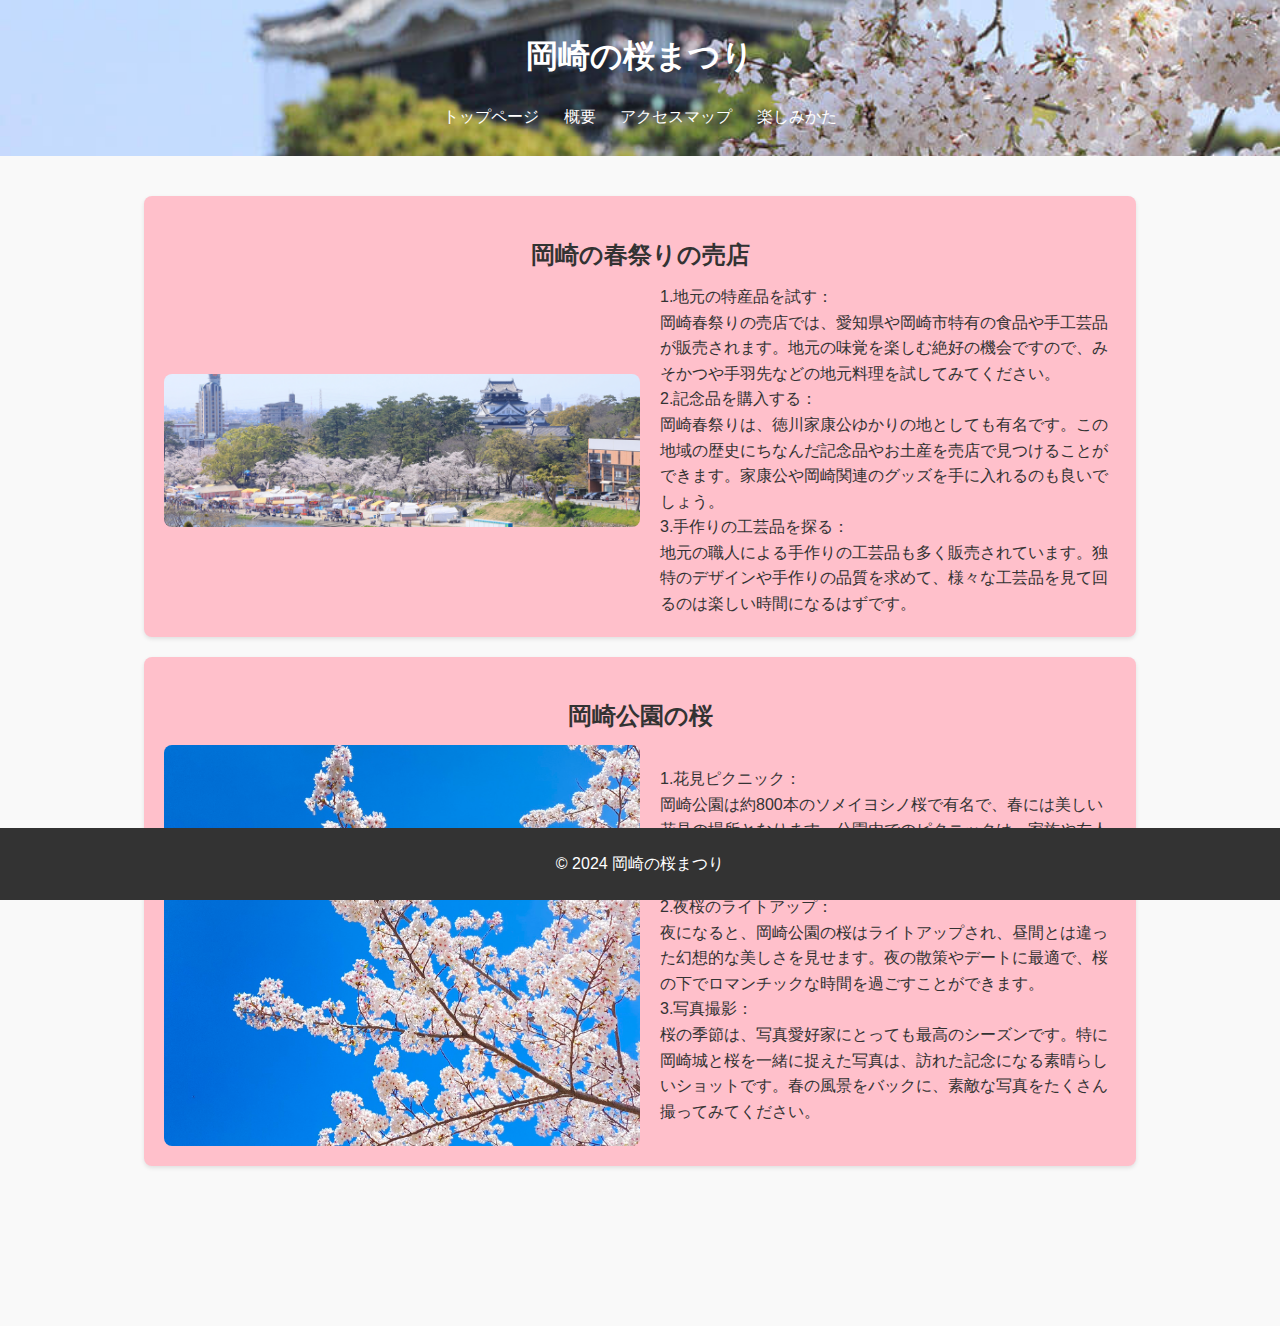
<file: enjoy.html>
<!DOCTYPE html>
<html lang="ja">
<head>
    <meta charset="UTF-8">
    <meta name="viewport" content="width=device-width, initial-scale=1.0">
    <title>楽しみかた - 岡崎の桜まつり</title>
    <link rel="stylesheet" href="enjoy.css">
</head>
<body>
    <header>
        <h1>岡崎の桜まつり</h1>
        <nav>
            <ul>
                <li><a href="index.html">トップページ</a></li>
                <li><a href="overview.html">概要</a></li>
                <li><a href="access.html">アクセスマップ</a></li>
                <li><a href="enjoy.html">楽しみかた</a></li>
            </ul>
        </nav>
    </header>
    <main>
        <div class="container">
            <section class="event">
                <h2>岡崎の春祭りの売店</h2>
                <div class="content">
                    <img src="春祭り_売店.png" alt="岡崎の春祭りの売店の写真">
                    <p>1.地元の特産品を試す：<br>
                        岡崎春祭りの売店では、愛知県や岡崎市特有の食品や手工芸品が販売されます。地元の味覚を楽しむ絶好の機会ですので、みそかつや手羽先などの地元料理を試してみてください。<br>
                        
                        2.記念品を購入する：<br>
                        岡崎春祭りは、徳川家康公ゆかりの地としても有名です。この地域の歴史にちなんだ記念品やお土産を売店で見つけることができます。家康公や岡崎関連のグッズを手に入れるのも良いでしょう。<br>
                        
                        3.手作りの工芸品を探る：<br>
                        地元の職人による手作りの工芸品も多く販売されています。独特のデザインや手作りの品質を求めて、様々な工芸品を見て回るのは楽しい時間になるはずです。<br></p>
                </div>
            </section>

            <section class="event">
                <h2>岡崎公園の桜</h2>
                <div class="content">
                    <img src="岡崎公園の桜_gati.jpg" alt="岡崎公園で撮った桜の写真">
                    <p>1.花見ピクニック：<br>
                        岡崎公園は約800本のソメイヨシノ桜で有名で、春には美しい花見の場所となります。公園内でのピクニックは、家族や友人と一緒に桜の下で食事を楽しむ最良の方法です。持参したお弁当や売店で買った食べ物で、春の訪れを感じましょう。<br>
                        
                        2.夜桜のライトアップ：<br>
                        夜になると、岡崎公園の桜はライトアップされ、昼間とは違った幻想的な美しさを見せます。夜の散策やデートに最適で、桜の下でロマンチックな時間を過ごすことができます。<br>
                        
                        3.写真撮影：<br>
                        桜の季節は、写真愛好家にとっても最高のシーズンです。特に岡崎城と桜を一緒に捉えた写真は、訪れた記念になる素晴らしいショットです。春の風景をバックに、素敵な写真をたくさん撮ってみてください。<br>    
                    </p>
                </div>
            </section>
        </div>    
    </main>
    <footer>
        <p>&copy; 2024 岡崎の桜まつり</p>
    </footer>
</body>
</html>
</file>
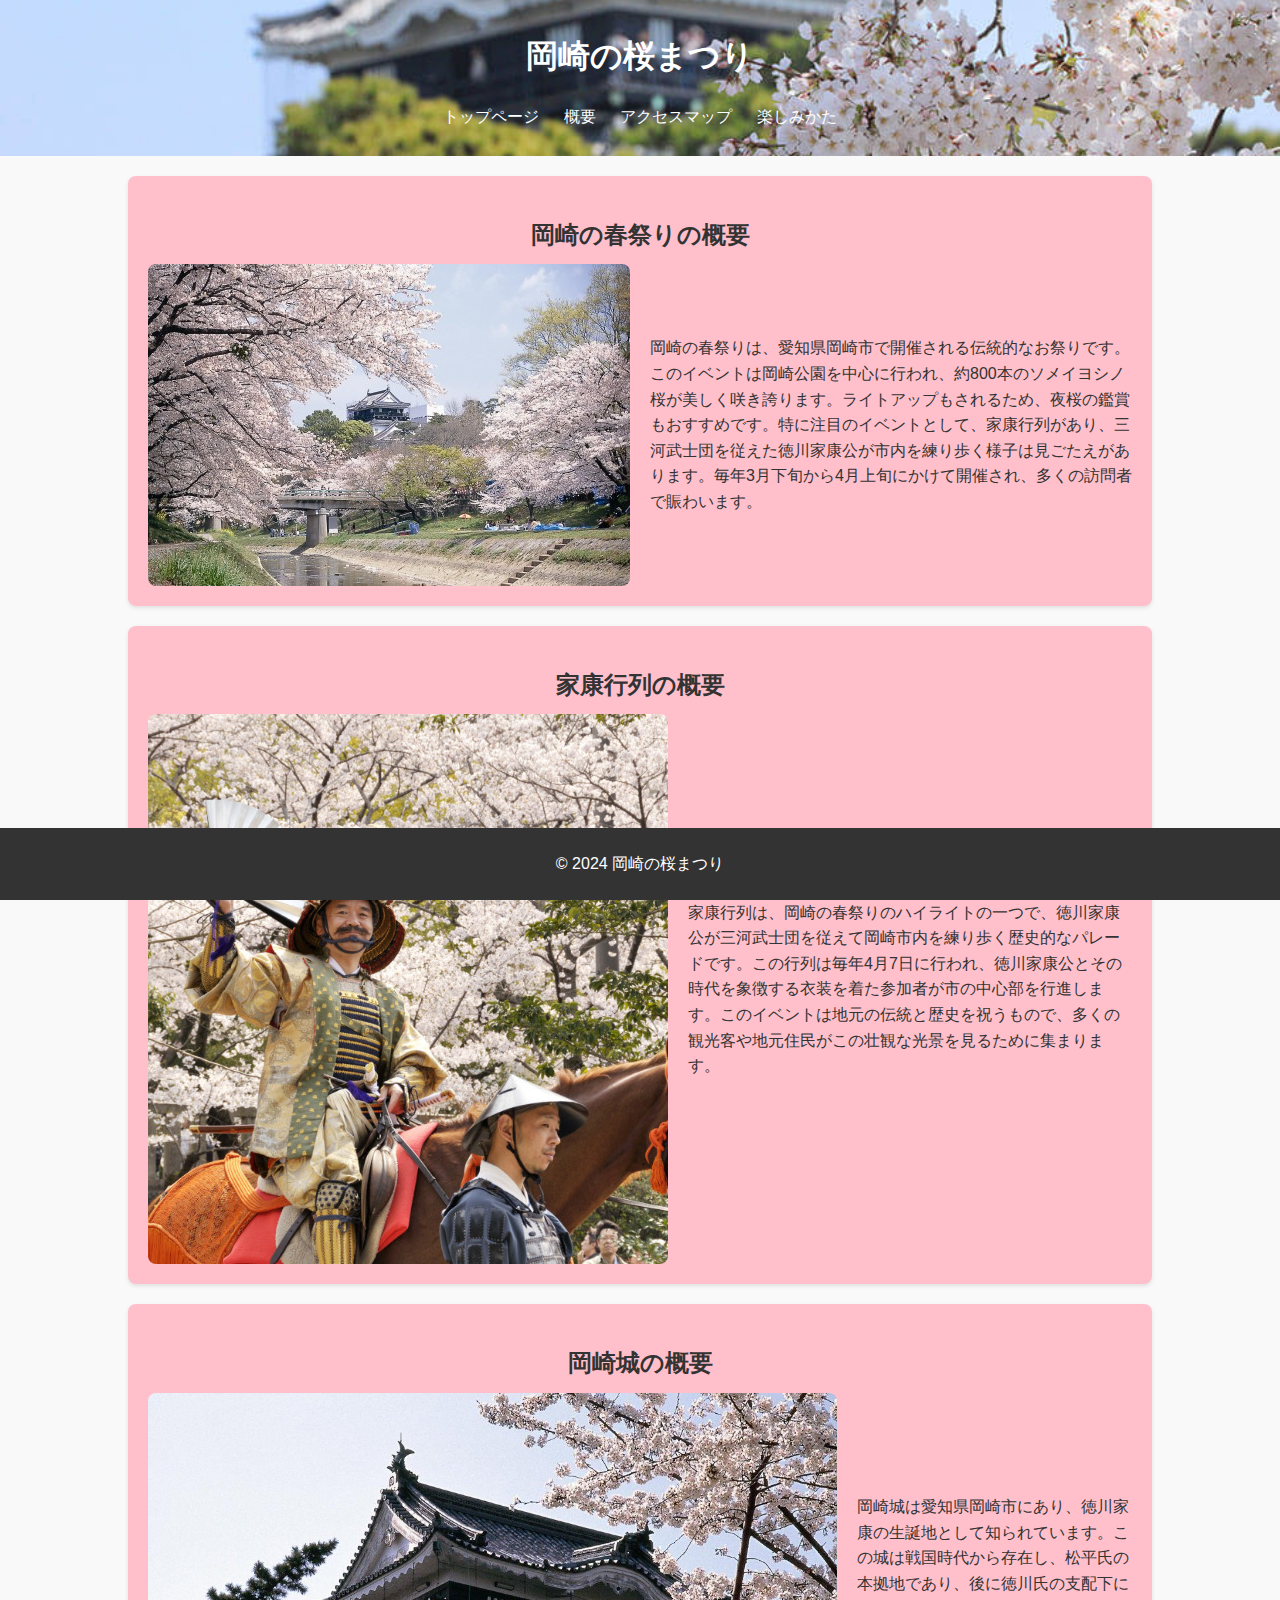
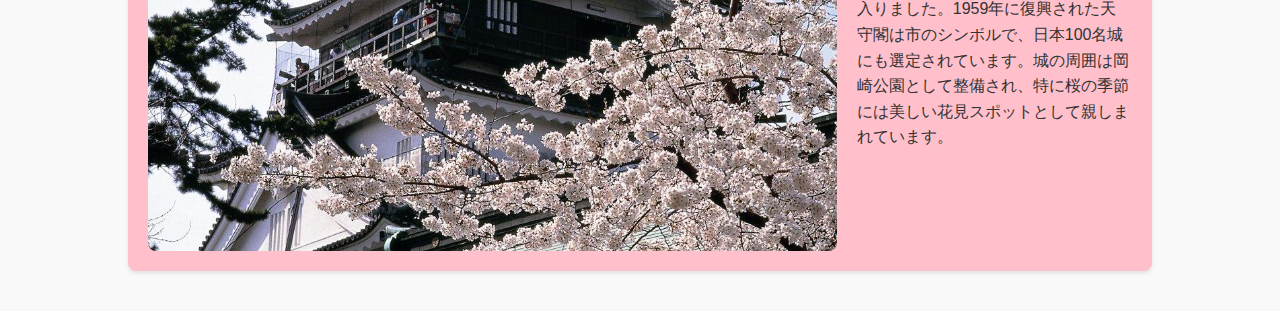
<file: overview.html>
<!DOCTYPE html>
<html lang="ja">
<head>
    <meta charset="UTF-8">
    <meta name="viewport" content="width=device-width, initial-scale=1.0">
    <title>概要 - 岡崎の桜まつり</title>
    <link rel="stylesheet" href="overview.css">
</head>
<body>
    <header>
        <h1>岡崎の桜まつり</h1>
        <nav>
            <ul>
                <li><a href="index.html">トップページ</a></li>
                <li><a href="overview.html">概要</a></li>
                <li><a href="access.html">アクセスマップ</a></li>
                <li><a href="enjoy.html">楽しみかた</a></li>
            </ul>
        </nav>
    </header>
    <div class="container">
        <section class="event">
            <h2>岡崎の春祭りの概要</h2>
            <div class="content">
                <img src="岡崎春祭りの写真.jpeg" alt="岡崎の春祭りの写真">
                <p>岡崎の春祭りは、愛知県岡崎市で開催される伝統的なお祭りです。このイベントは岡崎公園を中心に行われ、約800本のソメイヨシノ桜が美しく咲き誇ります。ライトアップもされるため、夜桜の鑑賞もおすすめです。特に注目のイベントとして、家康行列があり、三河武士団を従えた徳川家康公が市内を練り歩く様子は見ごたえがあります。毎年3月下旬から4月上旬にかけて開催され、多くの訪問者で賑わいます。</p>
            </div>
        </section>

        <section class="event">
            <h2>家康行列の概要</h2>
            <div class="content">
                <img src="家康行列.jpg" alt="家康行列の写真">
                <p>家康行列は、岡崎の春祭りのハイライトの一つで、徳川家康公が三河武士団を従えて岡崎市内を練り歩く歴史的なパレードです。この行列は毎年4月7日に行われ、徳川家康公とその時代を象徴する衣装を着た参加者が市の中心部を行進します。このイベントは地元の伝統と歴史を祝うもので、多くの観光客や地元住民がこの壮観な光景を見るために集まります。</p>
            </div>
        </section>

        <section class="event">
            <h2>岡崎城の概要</h2>
            <div class="content">
                <img src="岡崎城の写真.jpg" alt="岡崎城の写真">
                <p>岡崎城は愛知県岡崎市にあり、徳川家康の生誕地として知られています。この城は戦国時代から存在し、松平氏の本拠地であり、後に徳川氏の支配下に入りました。1959年に復興された天守閣は市のシンボルで、日本100名城にも選定されています。城の周囲は岡崎公園として整備され、特に桜の季節には美しい花見スポットとして親しまれています。




                </p>
            </div>
        </section>
    </div>
    <footer>
        <p>&copy; 2024 岡崎の桜まつり</p>
    </footer>
</body>
</html>
</file>
<file: enjoy.css>
body {
    font-family: Arial, sans-serif;
    line-height: 1.6;
    margin: 0;
    padding: 0;
    background-color: #f9f9f9;
}

header {
    background: url('岡崎春祭り_タイトル.jpg') no-repeat center center/cover;
    color: #fff;
    padding: 10px 0;
    text-align: center;
}

nav ul {
    list-style: none;
    padding: 0;
}

nav ul li {
    display: inline;
    margin: 0 10px;
}

nav ul li a {
    color: #fff;
    text-decoration: none;
}

.hero {
    background: url('cherry_blossoms.jpg') no-repeat center center/cover;
    color: #fff;
    height: 300px;
    text-align: center;
    padding: 100px 20px;
}

footer {
    background: #333;
    color: #fff;
    text-align: center;
    padding: 7px 0;
    position: fixed;
    width: 100%;
    bottom: 0;
}

main {
    padding: 20px;
    padding-bottom: 120px; /* フッターの高さ分の余白を追加 */
}

.container {
    width: 80%;
    margin: 0 auto;
    padding: 20px;
}

h2 {
    color: #333;
    text-align: center;
    margin-bottom: 10px;
}

.event {
    background-color: #ffc0cb;
    border-radius: 8px;
    box-shadow: 0 2px 4px rgba(0, 0, 0, 0.1);
    margin-bottom: 20px;
    padding: 20px;
}

.content {
    display: flex;
    flex-wrap: wrap;
    align-items: center;
}

.content img {
    max-width: 50%;
    height: auto;
    border-radius: 8px;
    margin-right: 20px;
}

.content p {
    flex: 1;
    margin: 0;
    color: #333;
}
</file>
<file: overview.css>
body {
    font-family: Arial, sans-serif;
    line-height: 1.6;
    margin: 0;
    padding: 0;
    background-color: #f9f9f9;
}

header {
    background: url('岡崎春祭り_タイトル.jpg') no-repeat center center/cover;
    color: #fff;
    padding: 10px 0;
    text-align: center;
}

nav ul {
    list-style: none;
    padding: 0;
}

nav ul li {
    display: inline;
    margin: 0 10px;
}

nav ul li a {
    color: #fff;
    text-decoration: none;
}

.hero {
    background: url('cherry_blossoms.jpg') no-repeat center center/cover;
    color: #fff;
    height: 300px;
    text-align: center;
    padding: 100px 20px;
}

footer {
    background: #333;
    color: #fff;
    text-align: center;
    padding: 7px 0;
    position: fixed;
    width: 100%;
    bottom: 0;
}

main {
    padding: 20px;
    padding-bottom: 120px; /* フッターの高さ分の余白を追加 */
}

.container {
    width: 80%;
    margin: 0 auto;
    padding: 20px;
}

h2 {
    color: #333;
    text-align: center;
    margin-bottom: 10px;
}

.event {
    background-color: #ffc0cb;
    border-radius: 8px;
    box-shadow: 0 2px 4px rgba(0, 0, 0, 0.1);
    margin-bottom: 20px;
    padding: 20px;
}

.content {
    display: flex;
    flex-wrap: wrap;
    align-items: center;
}

.content img {
    max-width: 70%;
    height: auto;
    border-radius: 8px;
    margin-right: 20px;
}

.content p {
    flex: 1;
    margin: 0;
    color: #333;
}
</file>
